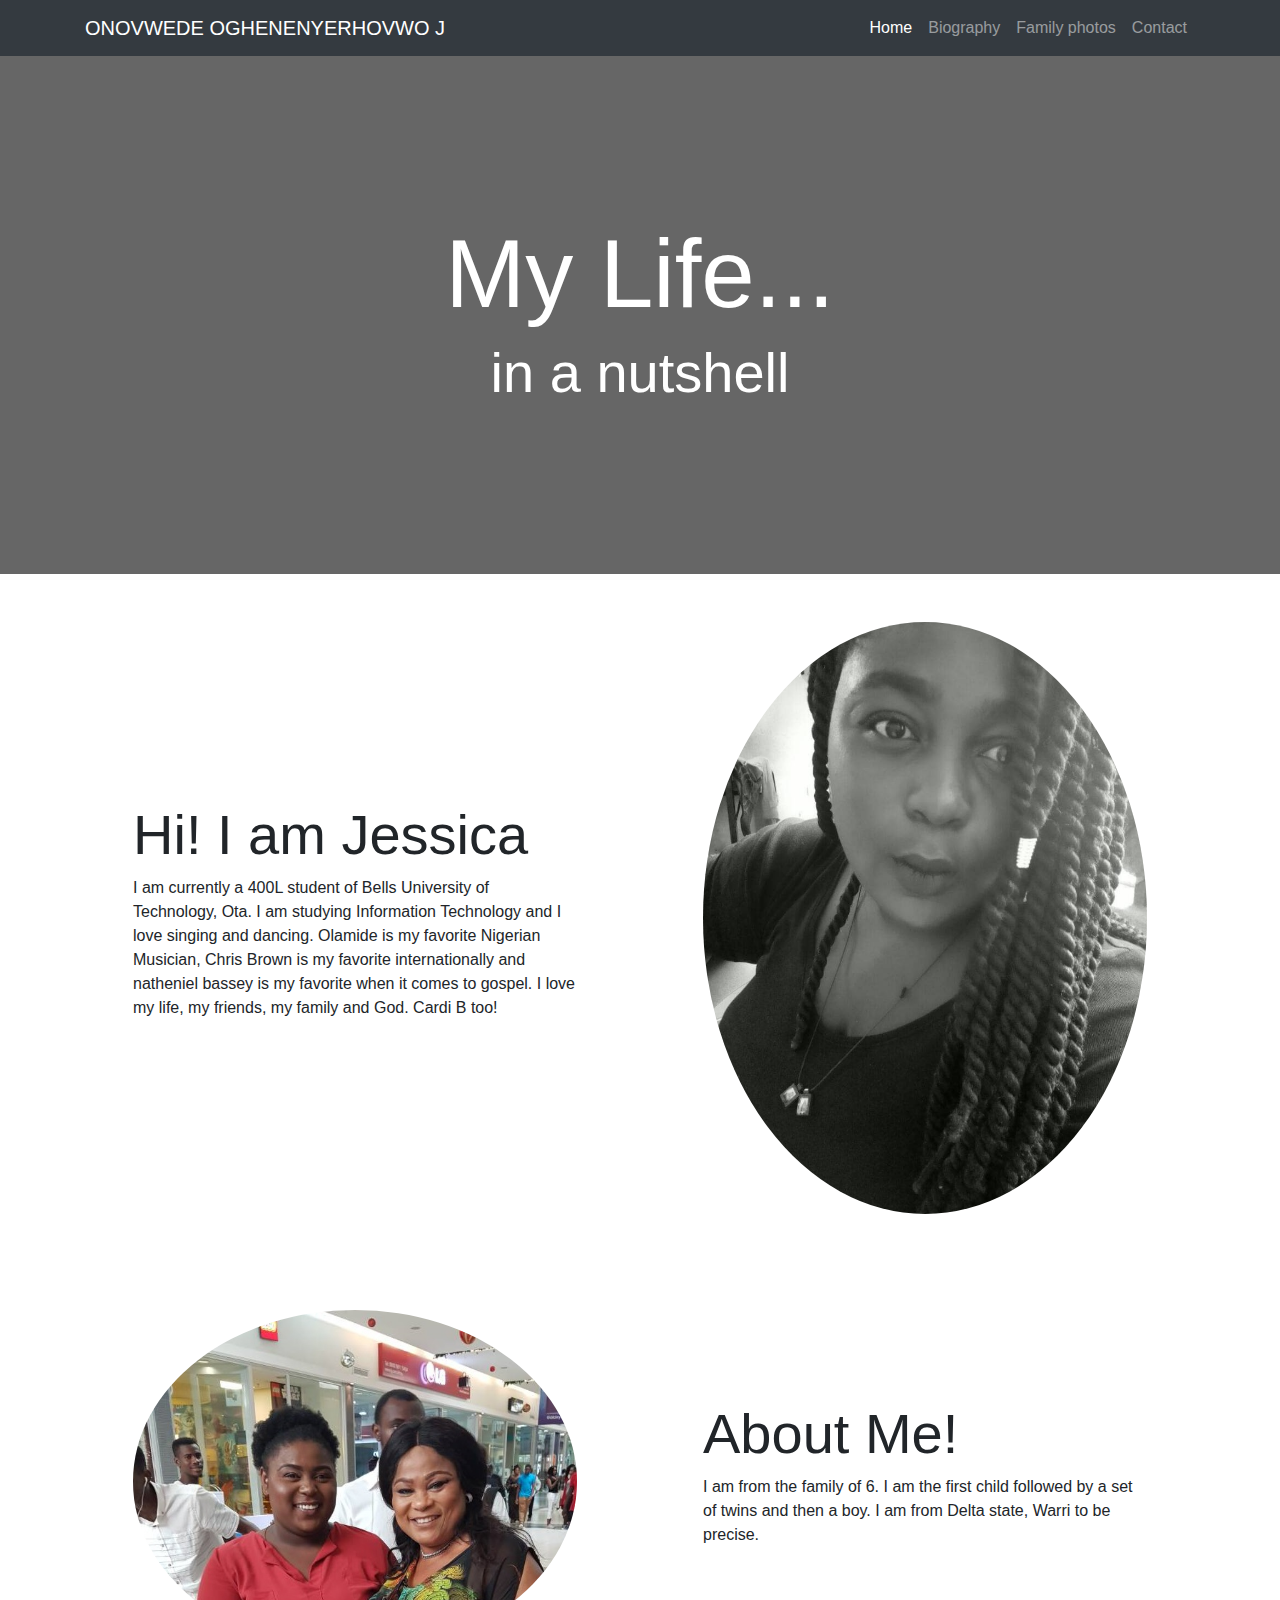
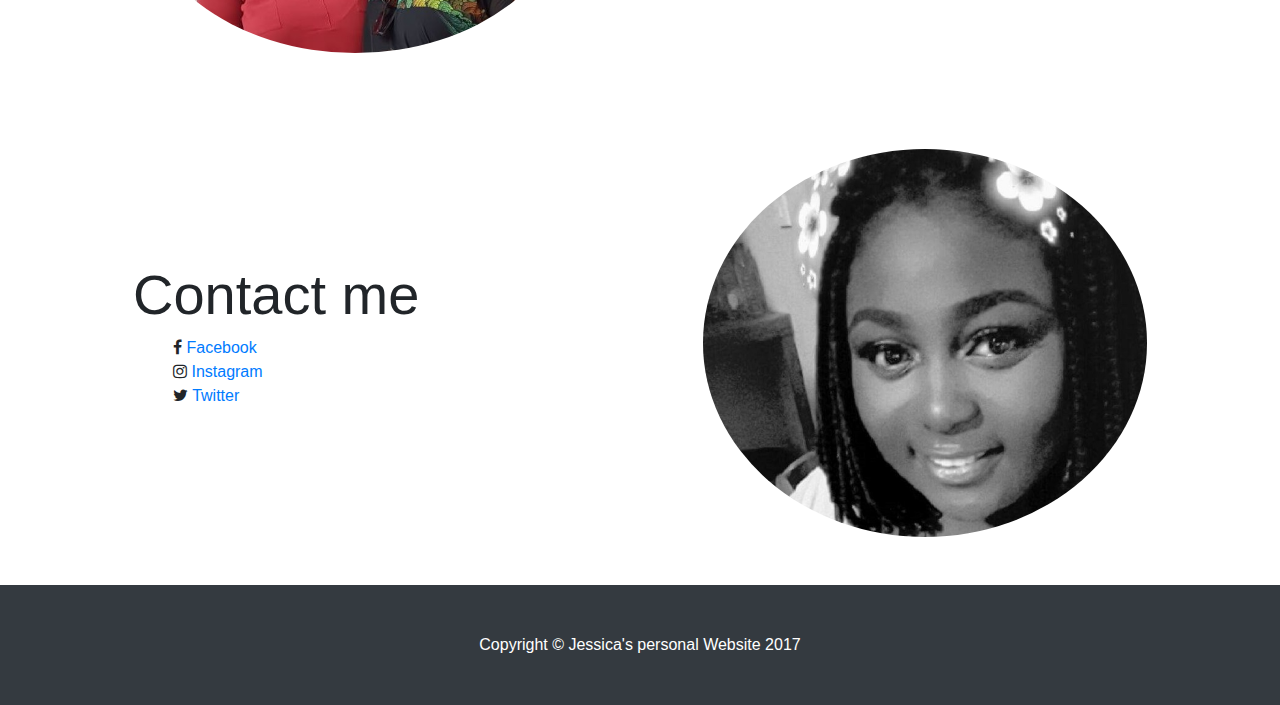
<file: index.html>
<!DOCTYPE html>
<html lang="en">

  <head>
    <link href="https://afeld.github.io/emoji-css/emoji.css" rel="stylesheet">
<link rel="stylesheet" href="fonts/font-awesome/css/font-awesome.min.css">
    <meta charset="utf-8">
    <meta name="viewport" content="width=device-width, initial-scale=1, shrink-to-fit=no">
    <meta name="description" content="">
    <meta name="author" content="">

    <title>WELCOME</title>

    <!-- Bootstrap core CSS -->
    <link href="vendor/bootstrap/css/bootstrap.min.css" rel="stylesheet">

    <!-- Custom styles for this template -->
    <link href="css/styles.css" rel="stylesheet">

  </head>

  <body>

    <!-- Navigation -->
    <nav class="navbar navbar-expand-lg navbar-dark bg-dark fixed-top">
      <div class="container">
        <a class="navbar-brand" href="#">ONOVWEDE OGHENENYERHOVWO J</a>
        <button class="navbar-toggler" type="button" data-toggle="collapse" data-target="#navbarResponsive" aria-controls="navbarResponsive" aria-expanded="false" aria-label="Toggle navigation">
          <span class="navbar-toggler-icon"></span>
        </button>
        <div class="collapse navbar-collapse" id="navbarResponsive">
          <ul class="navbar-nav ml-auto">
            <li class="nav-item active">
              <a class="nav-link" href="index.html">Home
                <span class="sr-only">(current)</span>
              </a>
            </li>
            <li class="nav-item">
              <a class="nav-link" href="biography.html">Biography</a>
            </li>
            <li class="nav-item">
              <a class="nav-link" href="photos.html">Family photos</a>
            </li>
            <li class="nav-item">
              <a class="nav-link" href="contact.html">Contact</a>
            </li>
          </ul>
        </div>
      </div>
    </nav>

    <header class="masthead">
      <div class="overlay">
        <div class="container">
          <h1 class="display-1 text-white">My Life...</h1>
          <h2 class="display-4 text-white">in a nutshell</h2>
        </div>
      </div>
    </header>

    <section>
      <div class="container">
        <div class="row align-items-center">
          <div class="col-md-6 order-2">
            <div class="p-5">
              <img class="img-fluid rounded-circle" src="images/me4.jpg" alt="">
            </div>
          </div>
          <div class="col-md-6 order-1">
            <div class="p-5">
              <h2 class="display-4">Hi! I am  Jessica </h2>
              <p>I am currently a 400L student of Bells University of Technology, Ota. I am studying Information Technology <i class="em em-female-technologist"></i>and I love singing and dancing. Olamide is my favorite Nigerian Musician, Chris Brown is my favorite internationally and natheniel bassey is my favorite when it comes to gospel. I love my life, my friends, my family and God. Cardi B too! <i class="em em-drooling_face"></i> </p>
            </div>
          </div>
        </div>
      </div>
    </section>

    <section>
      <div class="container">
        <div class="row align-items-center">
          <div class="col-md-6">
            <div class="p-5">
              <img class="img-fluid rounded-circle" src="images/me18.jpg" alt="">
            </div>
          </div>
          <div class="col-md-6">
            <div class="p-5">
              <h2 class="display-4">About Me!</h2>
              <p>I am from the family of 6. I am the first child followed by a set of twins and then a boy. I am from Delta state, Warri to be precise.</p>
            </div>
          </div>
        </div>
      </div>
    </section>

    <section>
      <div class="container">
        <div class="row align-items-center">
          <div class="col-md-6 order-2">
            <div class="p-5">
              <img class="img-fluid rounded-circle" src="images/me16.jpg" alt="">
            </div>
          </div>
          <div class="col-md-6 order-1">
            <div class="p-5">
              <h2 class="display-4">Contact me</h2>
              <ul class="find">
                <li><i class="fa fa-facebook" aria-hidden="true"></i> <a href="www.facebook.com/freedom">Facebook</a></li>
                <li><i class="fa fa-instagram" aria-hidden="true"></i> <a href="https://www.instagram.com/nephi__">Instagram</a></li>
                <li> <i class="fa fa-twitter" aria-hidden="true"></i> <a href="https://www.twitter.com/nyrhovwo_jessy">Twitter</a></li>
              </ul>
              
            </div>
          </div>
        </div>
      </div>
    </section>

    <!-- Footer -->
    <footer class="py-5 bg-dark">
      <div class="container">
        <p class="m-0 text-center text-white">Copyright &copy; Jessica's personal Website 2017</p>
      </div>
      <!-- /.container -->
    </footer>

    <!-- Bootstrap core JavaScript -->
    <script src="vendor/jquery/jquery.min.js"></script>
    <script src="vendor/bootstrap/js/bootstrap.bundle.min.js"></script>

  </body>

</html>
</file>
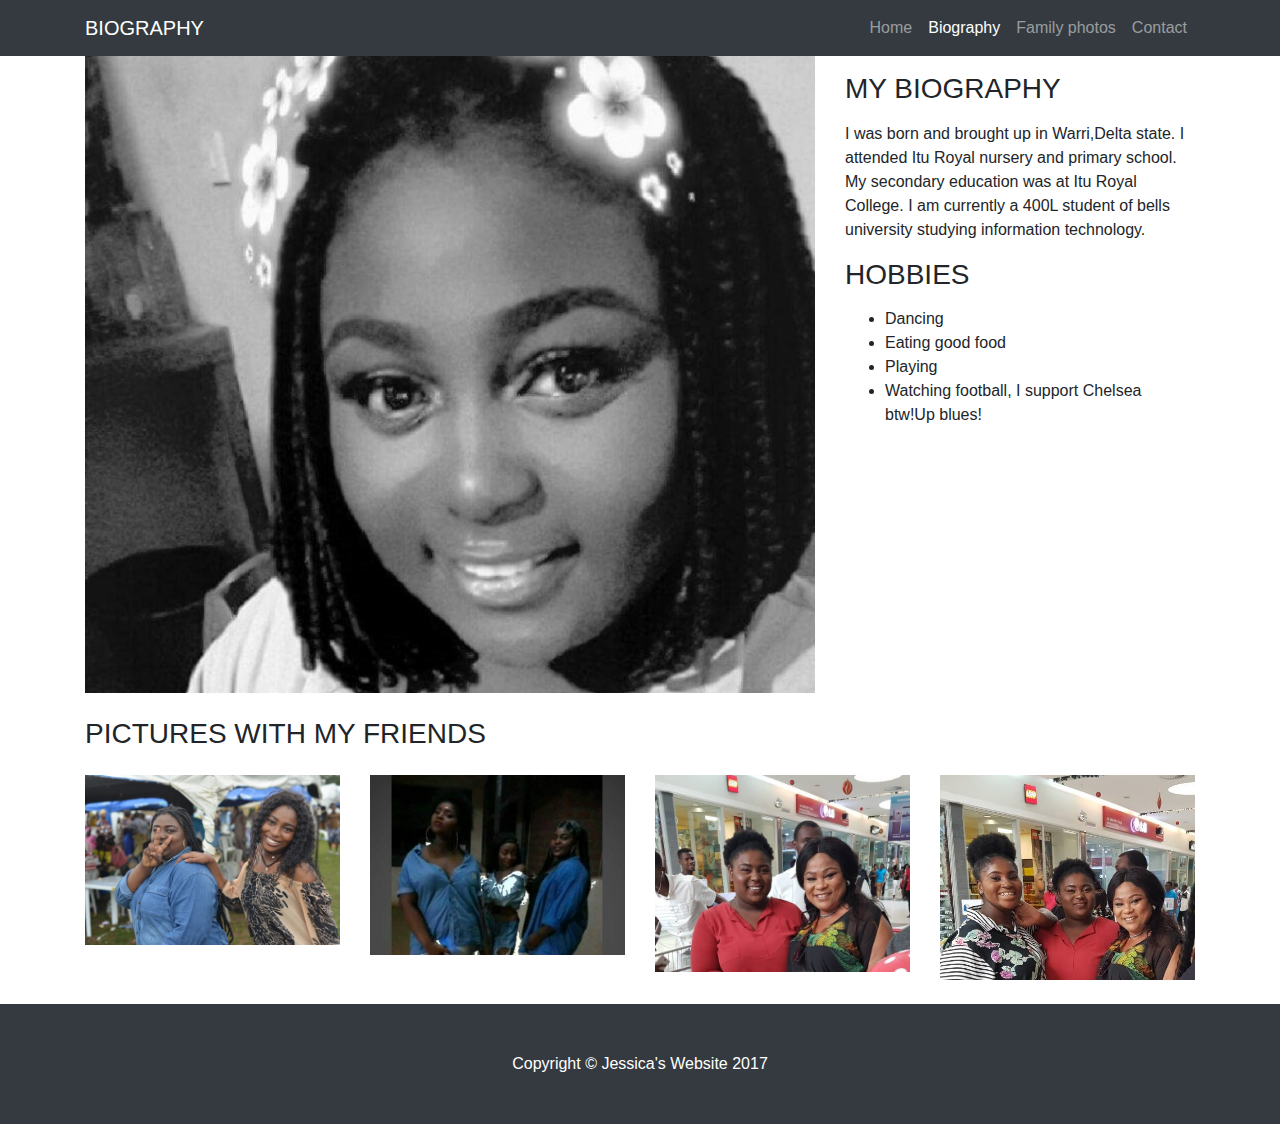
<file: biography.html>
<!DOCTYPE html>
<html lang="en">

  <head>
     <link href="https://afeld.github.io/emoji-css/emoji.css" rel="stylesheet">

    <meta charset="utf-8">
    <meta name="viewport" content="width=device-width, initial-scale=1, shrink-to-fit=no">
    <meta name="description" content="">
    <meta name="author" content="">

    <title>BIOGRAPHY</title>

    <!-- Bootstrap core CSS -->
    <link href="vendor/bootstrap/css/bootstrap.min.css" rel="stylesheet">

   

  </head>

  <body>

   <!-- Navigation -->
    <nav class="navbar navbar-expand-lg navbar-dark bg-dark fixed-top">
      <div class="container">
        <a class="navbar-brand" href="#">BIOGRAPHY</a>
        <button class="navbar-toggler" type="button" data-toggle="collapse" data-target="#navbarResponsive" aria-controls="navbarResponsive" aria-expanded="false" aria-label="Toggle navigation">
          <span class="navbar-toggler-icon"></span>
        </button>
        <div class="collapse navbar-collapse" id="navbarResponsive">
          <ul class="navbar-nav ml-auto">
            <li class="nav-item ">
              <a class="nav-link" href="index.html">Home
                <span class="sr-only">(current)</span>
              </a>
            </li>
            <li class="nav-item active">
              <a class="nav-link" href="biography.html">Biography</a>
            </li>
            <li class="nav-item">
              <a class="nav-link" href="photos.html">Family photos</a>
            </li>
            <li class="nav-item">
              <a class="nav-link" href="Contact.html">Contact</a>
            </li>
          </ul>
        </div>
      </div>
    </nav>


    <!-- Page Content -->
    <div class="container">

      <!-- Portfolio Item Heading -->
      <h1 >Page Heading
      
      </h1>

      <!-- Portfolio Item Row -->
      <div class="row">

        <div class="col-md-8">
          <img class="img-fluid" src="images/me16.jpg" alt="">
        </div>

        <div class="col-md-4">
          <h3 class="my-3">MY BIOGRAPHY</h3>
          <p>I was born and brought up in  Warri,Delta state. I attended Itu Royal nursery and primary school. My secondary education was at Itu Royal College. I am currently a 400L student of bells university studying information technology. </p>
          <h3 class="my-3">HOBBIES</h3>
          <ul>
            <li>Dancing</li>
            <li>Eating good food <i class="em em-bowl_with_spoon"></i></li>
            <li>Playing</li>
            <li>Watching football, I support Chelsea btw!<i class="em em-blue_heart"></i>Up blues!<i class="em em-drooling_face"></i> </li>
          </ul>
        </div>

      </div>
      <!-- /.row -->

      <!-- Related Projects Row -->
      <h3 class="my-4"> PICTURES WITH MY FRIENDS</h3>

      <div class="row">

        <div class="col-md-3 col-sm-6 mb-4">
          <a href="#">
            <img class="img-fluid" src="images/me2.jpg" alt="">
          </a>
        </div>

        <div class="col-md-3 col-sm-6 mb-4">
          <a href="#">
            <img class="img-fluid" src="images/me23.jpg" alt="">
          </a>
        </div>

        <div class="col-md-3 col-sm-6 mb-4">
          <a href="#">
            <img class="img-fluid" src="images/me18.jpg" alt="">
          </a>
        </div>

        <div class="col-md-3 col-sm-6 mb-4">
          <a href="#">
            <img class="img-fluid" src="images/me21.jpg" alt="">
          </a>
        </div>

      </div>
      <!-- /.row -->

    </div>
    <!-- /.container -->

    <!-- Footer -->
    <footer class="py-5 bg-dark">
      <div class="container">
        <p class="m-0 text-center text-white">Copyright &copy; Jessica's Website 2017</p>
      </div>
      <!-- /.container -->
    </footer>

    <!-- Bootstrap core JavaScript -->
    <script src="vendor/jquery/jquery.min.js"></script>
    <script src="vendor/bootstrap/js/bootstrap.bundle.min.js"></script>

  </body>

</html>
</file>
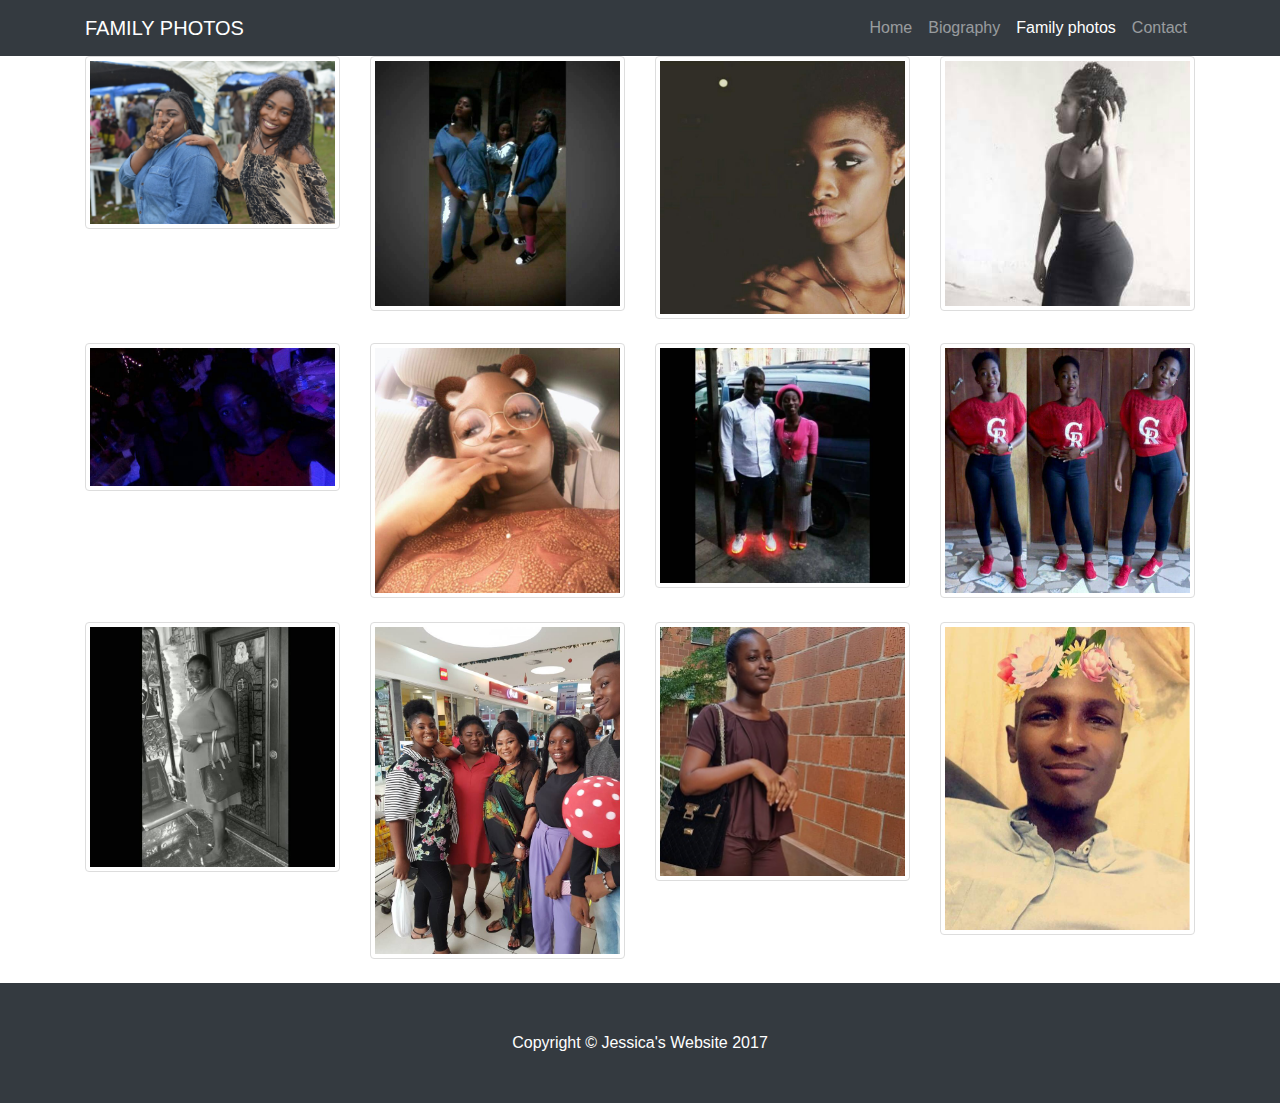
<file: photos.html>
<!DOCTYPE html>
<html lang="en">

  <head>

    <meta charset="utf-8">
    <meta name="viewport" content="width=device-width, initial-scale=1, shrink-to-fit=no">
    <meta name="description" content="">
    <meta name="author" content="">

    <title>PHOTOS</title>

    <!-- Bootstrap core CSS -->
    <link href="vendor/bootstrap/css/bootstrap.min.css" rel="stylesheet">

   

  </head>

  <body>
  	 <h1>Family Photos</h1>

<!-- Navigation -->
    <nav class="navbar navbar-expand-lg navbar-dark bg-dark fixed-top">
      <div class="container">
        <a class="navbar-brand" href="#">FAMILY PHOTOS</a>
        <button class="navbar-toggler" type="button" data-toggle="collapse" data-target="#navbarResponsive" aria-controls="navbarResponsive" aria-expanded="false" aria-label="Toggle navigation">
          <span class="navbar-toggler-icon"></span>
        </button>
        <div class="collapse navbar-collapse" id="navbarResponsive">
          <ul class="navbar-nav ml-auto">
            <li class="nav-item a">
              <a class="nav-link" href="index.html">Home
                <span class="sr-only">(current)</span>
              </a>
            </li>
            <li class="nav-item">
              <a class="nav-link" href="biography.html">Biography</a>
            </li>
            <li class="nav-item active">
              <a class="nav-link" href="photos.html">Family photos</a>
            </li>
            <li class="nav-item">
              <a class="nav-link" href="contact.html">Contact</a>
            </li>
          </ul>
        </div>
      </div>
    </nav>

   

    <!-- Page Content -->
    <div class="container">

     
      <div class="row text-center text-lg-left">

        <div class="col-lg-3 col-md-4 col-xs-6">
          <a href="#" class="d-block mb-4 h-100">
            <img class="img-fluid img-thumbnail" src="images/me2.jpg" alt="">
          </a>
        </div>
        <div class="col-lg-3 col-md-4 col-xs-6">
          <a href="#" class="d-block mb-4 h-100">
            <img class="img-fluid img-thumbnail" src="images/me7.jpg" alt="">
          </a>
        </div>
        <div class="col-lg-3 col-md-4 col-xs-6">
          <a href="#" class="d-block mb-4 h-100">
            <img class="img-fluid img-thumbnail" src="images/me6.jpg" alt="">
          </a>
        </div>
        <div class="col-lg-3 col-md-4 col-xs-6">
          <a href="#" class="d-block mb-4 h-100">
            <img class="img-fluid img-thumbnail" src="images/me27.jpg" alt="">
          </a>
        </div>
        <div class="col-lg-3 col-md-4 col-xs-6">
          <a href="#" class="d-block mb-4 h-100">
            <img class="img-fluid img-thumbnail" src="images/me13.jpg" alt="">
          </a>
        </div>
        <div class="col-lg-3 col-md-4 col-xs-6">
          <a href="#" class="d-block mb-4 h-100">
            <img class="img-fluid img-thumbnail" src="images/me8.jpg" alt="">
          </a>
        </div>
        <div class="col-lg-3 col-md-4 col-xs-6">
          <a href="#" class="d-block mb-4 h-100">
            <img class="img-fluid img-thumbnail" src="images/me12.jpg" alt="">
          </a>
        </div>
        <div class="col-lg-3 col-md-4 col-xs-6">
          <a href="#" class="d-block mb-4 h-100">
            <img class="img-fluid img-thumbnail" src="images/me9.jpg" alt="">
          </a>
        </div>
        <div class="col-lg-3 col-md-4 col-xs-6">
          <a href="#" class="d-block mb-4 h-100">
            <img class="img-fluid img-thumbnail" src="images/me11.jpg" alt="">
          </a>
        </div>
        <div class="col-lg-3 col-md-4 col-xs-6">
          <a href="#" class="d-block mb-4 h-100">
            <img class="img-fluid img-thumbnail" src="images/me3.jpg" alt="">
          </a>
        </div>
        <div class="col-lg-3 col-md-4 col-xs-6">
          <a href="#" class="d-block mb-4 h-100">
            <img class="img-fluid img-thumbnail" src="images/me25.jpg" alt="">
          </a>
        </div>
        <div class="col-lg-3 col-md-4 col-xs-6">
          <a href="#" class="d-block mb-4 h-100">
            <img class="img-fluid img-thumbnail" src="images/me24.jpg" alt="">
          </a>
        </div>
      </div>

    </div>
    <!-- /.container -->

    <!-- Footer -->
    <footer class="py-5 bg-dark">
      <div class="container">
        <p class="m-0 text-center text-white">Copyright &copy; Jessica's Website 2017</p>
      </div>
      <!-- /.container -->
    </footer>

    <!-- Bootstrap core JavaScript -->
    <script src="vendor/jquery/jquery.min.js"></script>
    <script src="vendor/bootstrap/js/bootstrap.bundle.min.js"></script>

  </body>

</html>
</file>
<file: css/styles.css>
/*!
 * Start Bootstrap - One Page Wonder (https://startbootstrap.com/template-overviews/one-page-wonder)
 * Copyright 2013-2017 Start Bootstrap
 * Licensed under MIT (https://github.com/BlackrockDigital/startbootstrap-one-page-wonder/blob/master/LICENSE)
 */

body {
  padding-top: 54px;
}

@media (min-width: 992px) {
  body {
    padding-top: 56px;
  }
}

header.masthead {
  background: url('https://picsum.photos/g/200/300') no-repeat center center scroll;
  -webkit-background-size: cover;
  -moz-background-size: cover;
  background-size: cover;
  -o-background-size: cover;
}

header.masthead>.overlay {
  padding: 5rem 0;
  text-align: center;
  background: rgba(0, 0, 0, 0.6);
}

@media (min-width: 992px) {
  header.masthead>.overlay {
    padding: 10rem 0;
  }
}

.find
{
  list-style-type: none;
   position: relative;
}
</file>
